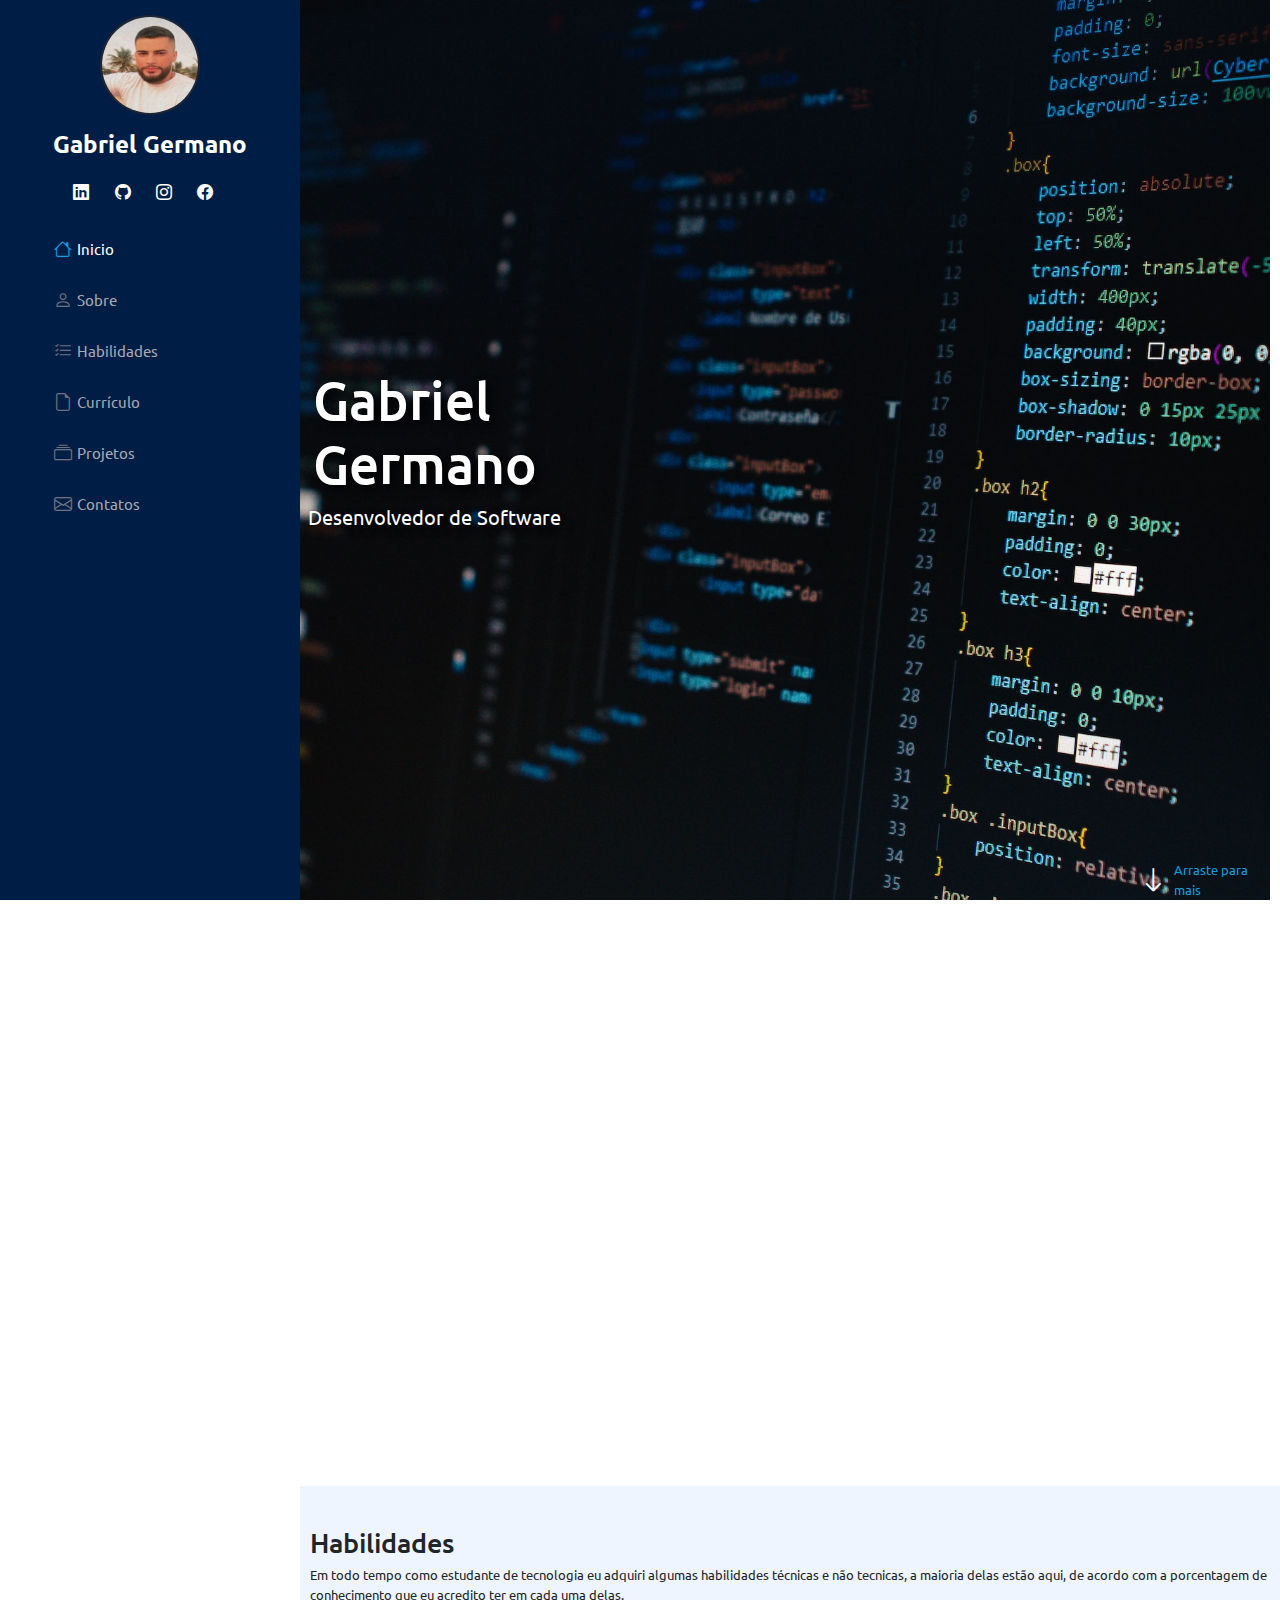
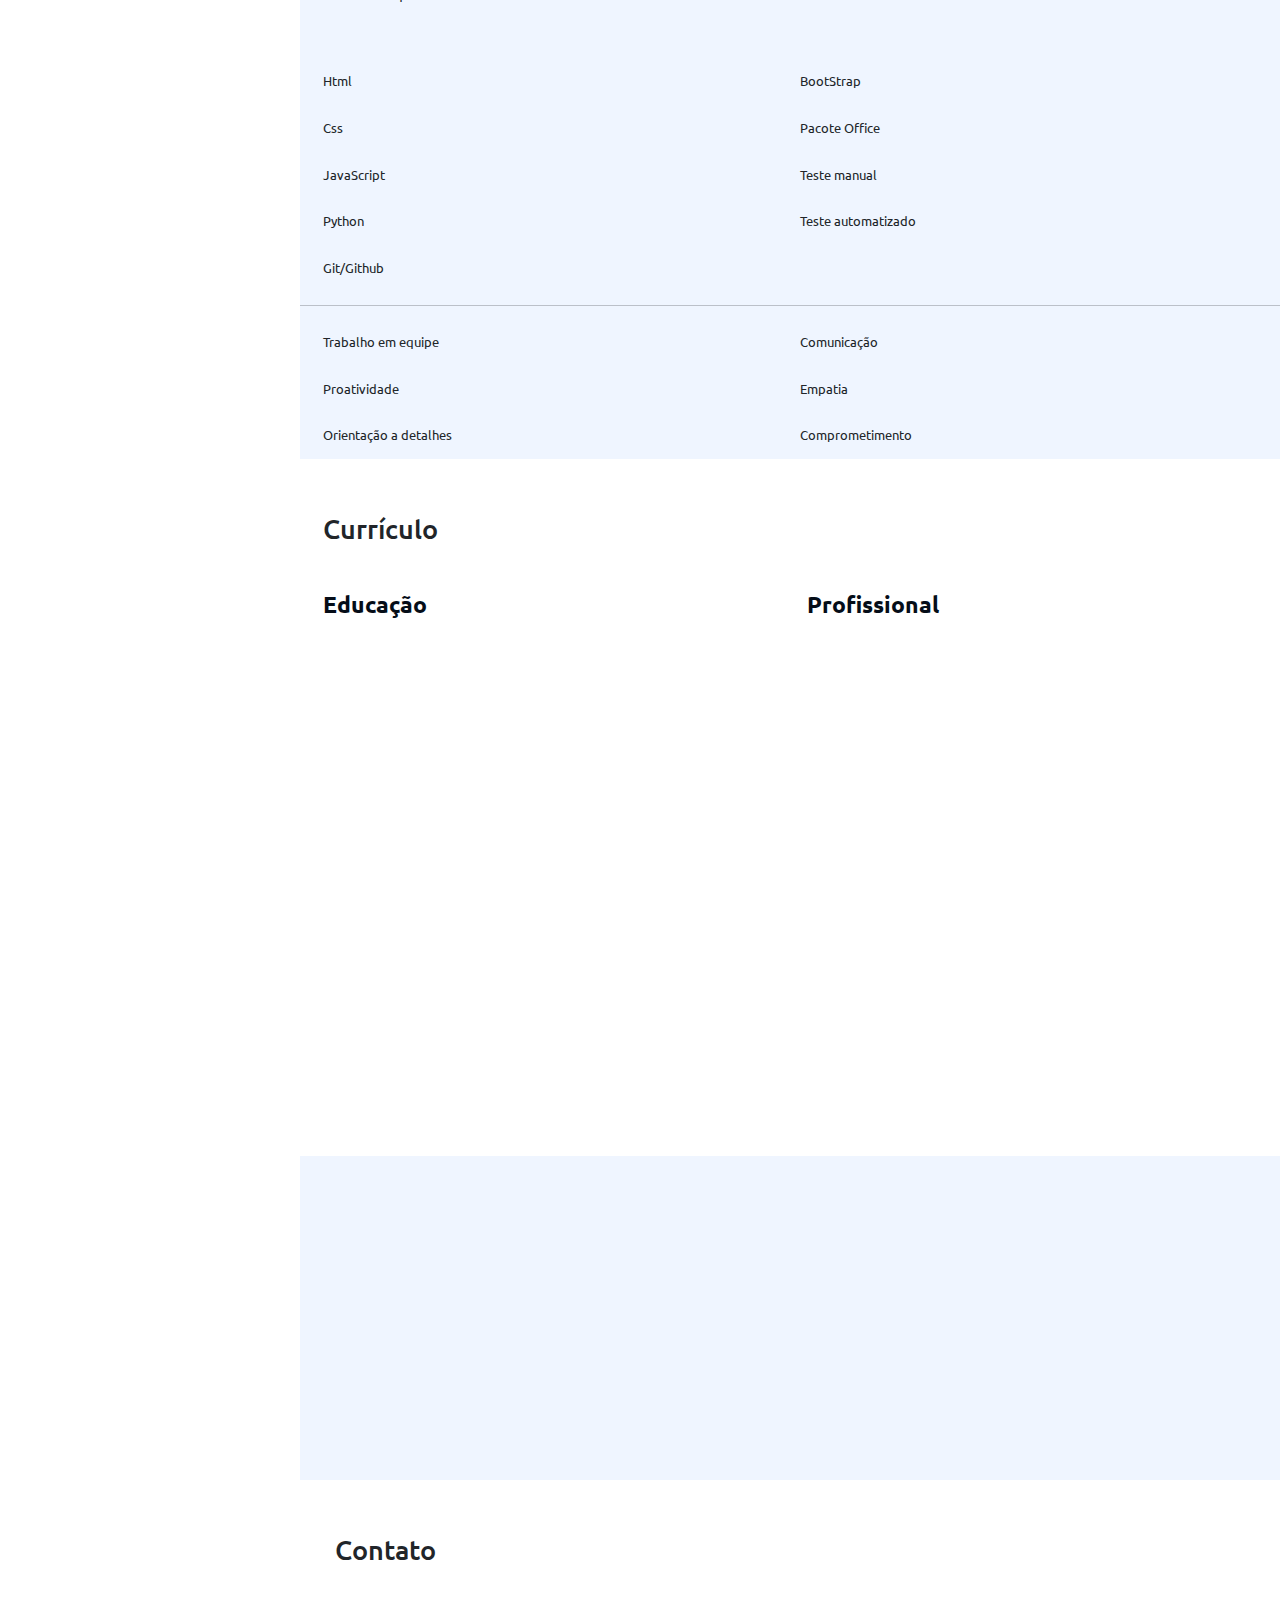
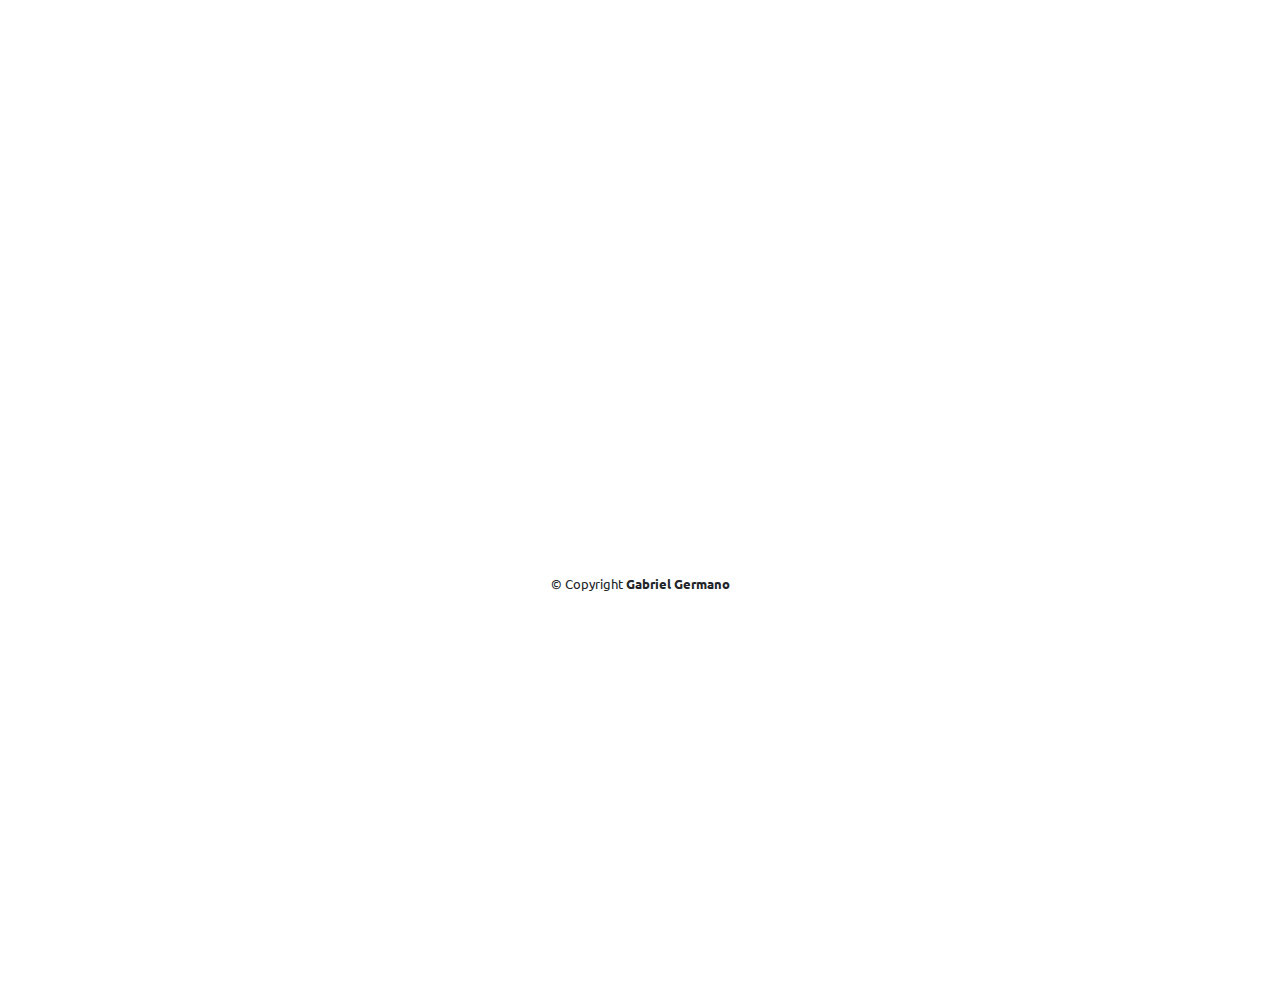
<file: index.html>
<!DOCTYPE html>
<html lang="pt-br">
<head>
    <meta charset="UTF-8">
    <meta http-equiv="X-UA-Compatible" content="IE=edge">
    <meta name="viewport" content="width=device-width, initial-scale=1.0">
    <title>Portfólio | Gabriel Germano</title>
    <link rel="stylesheet" href="../static/bootstrap/css/bootstrap.css">
    <link rel="stylesheet" href="../static/style.css">
    <link rel="stylesheet" href="https://cdn.jsdelivr.net/npm/bootstrap-icons@1.10.5/font/bootstrap-icons.css">
    <link rel="shortcut icon" href="../static/img/logo.ico" type="image/x-icon">
</head>
<body>
    <i class="bi bi-list menu-mobile"></i>
    <aside id="header">
        <section class="profile ">
            <img src="../static/img/foto perfil.jpeg" alt="foto perfil">
            <h1>Gabriel Germano</h1>
            <div class="social-link mt-4 text-center">
                <a href="https://www.linkedin.com/in/gabriel-germano-a6944b266/" target="_blank">
                    <i class="bi bi-linkedin"></i>
                </a>
                <a href="https://github.com/germanogabriel99" target="_blank">
                    <i class="bi bi-github"></i>
                </a>
                <a href="https://www.instagram.com/germano.1999/" target="_blank">
                    <i class="bi bi-instagram"></i>
                </a>
                <a href="https://www.facebook.com/people/Gabriel-Germano/pfbid02Xdu8XvGc6qBXGQZ2QqjnR3pwGkGqaXidBrWwDReMaN4AehmXfa6WUtbkmHQedji9l/?mibextid=ZbWKwL" target="_blank">
                    <i class="bi bi-facebook"></i>
                </a>
            </div>
        </section>
        <nav id='navbar' class="nav-menu">
            <ul class="nav flex-column">
                <li class="nav-item">
                  <a class="nav-link active" aria-current="page" href="#inicio"><i class="bi bi-house"></i> Inicio</a>
                </li>
                <li class="nav-item">
                  <a class="nav-link" href="#sobre"><i class="bi bi-person"></i> Sobre</a>
                </li>
                <li class="nav-item">
                  <a class="nav-link" href="#habilidades"><i class="bi bi-list-check"></i> Habilidades</a>
                </li>
                <li class="nav-item">
                    <a class="nav-link" href="#curriculo"><i class="bi bi-file-earmark"></i> Currículo</a>
                </li>
                <li class="nav-item">
                    <a class="nav-link" href="#projetos"><i class="bi bi-collection"></i> Projetos</a>
                </li>
                <li class="nav-item">
                    <a class="nav-link" href="#contatos"><i class="bi bi-envelope"></i> Contatos</a>
                </li>  
                
              </ul>

        </nav>
    </aside>
    <main id="main" >
        <section id="inicio" class="row ">
            <div class="col-md-5 d-flex justify-content-center align-items-center flex-column">
                <h2 class="text-white text-shadow">Gabriel Germano</h2>
                <span id="subtitle" class="text-white text-shadow">Desenvolvedor de Software</span>
            </div>
            <div class="col-md-7 d-flex justify-content-end align-items-end">
                <div id="arraste" class="d-flex aling-items-center">
                    <i class="bi bi-arrow-down text-white pe-2 fs-2"></i>
                    <a href="#sobre">Arraste para mais</a>
                </div>
            </div>
            
        </section>
        <section class=" container mt-4" id="sobre">
            <div class="row w-100 ">
                <div id="sobre-h" class="col-md-12" data-anime="left">
                    <h2 class="pt-3">Sobre</h2>
                    <p>Meu nome é Gabriel Germano e sou um apaixonado por tecnologia.

                        Sou um estudante de Análise e Desenvolvimento de Sistemas com paixão pelo desenvolvimento web e teste de software.
                        
                        Tenho me dedicado a adquirir conhecimentos nas áreas de desenvolvimento web, com foco voltado para front-end.Além disso, tenho interesse especial em teste de software, tanto manual quanto automatizado.
                        
                        Gosto de garantir a qualidade dos produtos, identificando e relatando problemas, além de buscar soluções para otimizar o processo de teste. Estou animado em aplicar meu conhecimento em projetos reais e aprender com profissionais da área.
                        
                        </p>
                </div>
            </div>
            <div class="row mt-4 ">
                <div class="col-md-4">
                    <img id="fotoperfil" class="shadow" src="../static/img/foto perfil maior.jpeg"Foto do Gabriel  data-anime="left">
                </div>
                <div class="col-md-8" data-anime="up">
                    <h3>Estudante de Análise e Desenvolvimento de Sistemas</h3>
                    <p>Atualmente estudando desenvolvimento WEB (Front-End) e Teste de software.</p>
                    <div class="row mt-3 mb-3">
                        <div class="col-md-6">
                            <ul class="list-group list-group-flush fs-5">
                                <li class="list-group-item">Niver:
                                    <span class="fw-lighter">23 de Janeiro de 1999</span>
                                </li>
                                <li class="list-group-item">Idade:
                                    <span class="fw-lighter">24 anos</span>
                                </li>
                                <li class="list-group-item">Cidade:
                                    <span class="fw-lighter">Araras</span>
                                </li>
                                <li class="list-group-item">Estado:
                                    <span class="fw-lighter">São Paulo</span>
                                </li>
                                
                            </ul>
                        </div>
                        <div class="col-md-6">
                            <ul class="list-group list-group-flush fs-5">
                                <li class="list-group-item">Civil:
                                    <span class="fw-lighter">Solteiro</span>
                                </li>
                                <li class="list-group-item">Hobby:
                                    <span class="fw-lighter">Academia</span>
                                </li>
                                <li class="list-group-item">Trabalho:
                                    <span class="fw-lighter">Estudante</span>
                                </li>
                                <li class="list-group-item">Experiência:
                                    <span class="fw-lighter">Em busca da primeira oportunidade na área</span>
                                </li>
                                
                            </ul>
                        </div>
                    </div>
                    <p>Sou um entusiasta do teste de software, dedicado a garantir a qualidade dos produtos por meio da identificação e resolução de problemas. Com foco tanto no teste manual quanto no automatizado, busco otimizar o processo de teste e assegurar que os sistemas atendam às necessidades dos usuários.</p>
                   
                </div>
            </div>
        </section>

        <section id="habilidades" class="mt-5 section-bg">
            <div id="hab"class="container pb-5 ">
                <h2 class="pt-5">Habilidades</h2>
                <p>Em todo tempo como estudante de tecnologia eu adquiri algumas habilidades técnicas e não tecnicas, a maioria delas estão aqui, de acordo com a porcentagem de conhecimento que eu acredito ter em cada uma delas.</p>
            </div>
            <div class="row mx-3">
                <div class="col-md-6">
                    <p class="mt-3 mb-0">Html</p>
                    <div class="progress" role="progressbar" aria-label="Example with label" aria-valuenow="55" aria-valuemin="0" aria-valuemax="100" data-anime="left">
                    <div class="progress-bar" style="width: 55%">55%</div>
                    </div>
                    <p class="mt-3 mb-0">Css</p>
                    <div class="progress" role="progressbar" aria-label="Example with label" aria-valuenow="55" aria-valuemin="0" aria-valuemax="100" data-anime="left">
                    <div class="progress-bar" style="width: 55%">55%</div>
                     </div>
                     <p class="mt-3 mb-0">JavaScript</p>
                     <div class="progress" role="progressbar" aria-label="Example with label" aria-valuenow="50" aria-valuemin="0" aria-valuemax="100" data-anime="left">
                    <div class="progress-bar" style="width: 50%">50%</div>
                    </div>
                    <p class="mt-3 mb-0">Python</p>
                    <div class="progress" role="progressbar" aria-label="Example with label" aria-valuenow="50" aria-valuemin="0" aria-valuemax="100" data-anime="left">
                    <div class="progress-bar" style="width: 50%">50%</div>
                    </div>
                    <p class="mt-3 mb-0">Git/Github</p>
                    <div class="progress" role="progressbar" aria-label="Example with label" aria-valuenow="50" aria-valuemin="0" aria-valuemax="100" data-anime="left">
                    <div class="progress-bar" style="width: 50%">50%</div>
                    </div>
                
                    
                   
                
                </div>
                <div class="col-md-6">
                    <p class="mt-3 mb-0">BootStrap</p>
                    <div class="progress" role="progressbar" aria-label="Example with label" aria-valuenow="40" aria-valuemin="0" aria-valuemax="100" data-anime="left">
                    <div class="progress-bar" style="width: 40%">40%</div>
                    </div>
                    <p class="mt-3 mb-0">Pacote Office</p>
                    <div class="progress" role="progressbar" aria-label="Example with label" aria-valuenow="75" aria-valuemin="0" aria-valuemax="100" data-anime="left">
                    <div class="progress-bar" style="width: 75%">75%</div>
                    </div>
                    <p class="mt-3 mb-0">Teste manual</p>
                    <div class="progress" role="progressbar" aria-label="Example with label" aria-valuenow="60" aria-valuemin="0" aria-valuemax="100" data-anime="left">
                    <div class="progress-bar" style="width: 60%">60%</div>
                    </div>
                    <p class="mt-3 mb-0">Teste automatizado</p>
                    <div class="progress" role="progressbar" aria-label="Example with label" aria-valuenow="25" aria-valuemin="0" aria-valuemax="100" data-anime="left">
                    <div class="progress-bar" style="width: 25%">25%</div>
                    </div>
                    

                </div>

            </div>
            <hr>
            <div class="row mx-3">
                <div class="col-md-6">
                <p class="mt-3 mb-0">Trabalho em equipe</p>
                <div class="progress" role="progressbar" aria-label="Example with label" aria-valuenow="99" aria-valuemin="0" aria-valuemax="100" data-anime="left">
                <div class="progress-bar" style="width: 99%">99%</div>
                </div>
                <p class="mt-3 mb-0">Proatividade</p>
                <div class="progress" role="progressbar" aria-label="Example with label" aria-valuenow="95" aria-valuemin="0" aria-valuemax="100" data-anime="left">
                <div class="progress-bar" style="width: 95%">95%</div> </div>
                <p class="mt-3 mb-0">Orientação a detalhes</p>
                <div class="progress" role="progressbar" aria-label="Example with label" aria-valuenow="90" aria-valuemin="0" aria-valuemax="100" data-anime="left">
                <div class="progress-bar" style="width: 90%">90%</div>
                </div>
                </div>
                <div class="col-md-6">
                    <p class="mt-3 mb-0">Comunicação</p>
                    <div class="progress" role="progressbar" aria-label="Example with label" aria-valuenow="95" aria-valuemin="0" aria-valuemax="100" data-anime="left">
                    <div class="progress-bar" style="width: 95%">95%</div></div>
                    <p class="mt-3 mb-0">Empatia</p>
                    <div class="progress" role="progressbar" aria-label="Example with label" aria-valuenow="90" aria-valuemin="0" aria-valuemax="100" data-anime="left">
                    <div class="progress-bar" style="width: 90%">90%</div>
                    </div>
                    <p class="mt-3 mb-0">Comprometimento</p>
                    <div class="progress" role="progressbar" aria-label="Example with label" aria-valuenow="95" aria-valuemin="0" aria-valuemax="100" data-anime="left">
                    <div class="progress-bar" style="width: 95%">95%</div>
                    </div>
                     </div>

                </div>
                </div>
                
            </div>

        </section>

        <section class="mt-5 cv ms-3" id="curriculo">
            <div class="container pb-5">
                <h2 id="curri" class="pt-3 pb-4">Currículo</h2>

                <div class="row">
                    <div class="col-md-6">
                        <h3 class="cv-title">Educação</h3>
                        <div class="cv-item" data-anime="up">
                            <h4>Análise e Desenvolvimento de Sistemas</h4>
                            <h5>Jan/2023 - jul/2025</h5>
                            <p><em></em>ESTÁCIO | EAD</p>
                            <p>Em resumo, o curso de Análise e Desenvolvimento de Sistemas prepara os estudantes para enfrentar os desafios do mundo da tecnologia, capacitando-os para desenvolver sistemas computacionais eficientes, seguros e inovadores.</p>
                        </div>
                        <div class="cv-item" data-anime="up">
                            <h4>Técnico em Mecânica</h4>
                            <h5>Jan/2015 - dez/2016</h5>
                            <p><em>ETEC | Araras/SP</em></p>
                            <p>Em resumo, o curso técnico em Mecânica Industrial oferece uma formação sólida e prática.Proporciona conhecimentos teóricos e habilidades práticas necessárias para o trabalho com máquinas e equipamentos.</p>
                        </div>
                        
                    </div>
                    <div class="col-md-6">
                        <h3 class="cv-title">Profissional</h3>
                        <div class="cv-item" data-anime="up">
                            <h4>Auxiliar de Produção</h4>
                            <h5>Set/2020 - Ago/2022 | Araras/SP</h5>
                            <p><em>LL Aparelhos Eletronicos LTDA</em></p>
                            <p>Como Auxiliar de Produção no Setor de Marcenaria, tive a responsabilidade de operar máquinas e equipamentos essenciais para a fabricação de caixas de som de alta qualidade.</p>
                        </div>
                        <div class="cv-item" data-anime="up">
                            <h4>Auxiliar de Produção</h4>
                            <h5>Mai/2019 - Mai/2020 | Araras/SP</h5>
                            <p><em>Rivera Móveis LTDA</em></p>
                            <p>Como Auxiliar de Produção, tive a responsabilidade de atuar na montagem e teste de móveis, garantindo a qualidade dos produtos e a satisfação dos clientes. Durante meu tempo nessa função, aprendi a interpretar e seguir projetos de móveis, utilizar ferramentas manuais e elétricas para montagem, bem como realizar testes de qualidade em cada peça e em cada projeto entregue.</p>
                        </div>
                        
                    </div>
                </div>
            </div>

        </section>

        <section id="projetos" class="section-bg mt-5">
            <div class="container pb-5 pt-5" data-anime="left">
                <h2 id="cont-projetos" class="pb-4">Projetos</h2>
                <div id="carouselProjetos" class="carousel carousel-dark slide">
                    <div class="carousel-indicators">
                      <button type="button" data-bs-target="#carouselProjetos" data-bs-slide-to="0" class="active" aria-current="true" aria-label="Slide 1"></button>
                      <button type="button" data-bs-target="#carouselProjetos" data-bs-slide-to="1" aria-label="Slide 2"></button>
                      
                    </div>
                    <div class="carousel-inner">
                      <div class="carousel-item active" data-bs-interval="10000">
                        <div class="row row-cols-1 row-cols-md-3 g-4">
                            <div class="col">
                              <div class="card">
                                <img src="../static/img/unnamed.png" class="card-img-top" alt="Em breve">
                                <div class="card-body">
                                  <h5 class="card-title">Em breve</h5>
                                  
                                </div>
                              </div>
                            </div>
                            <div class="col">
                              <div class="card">
                                <img src="../static/img/unnamed.png" class="card-img-top" alt="Em breve">
                                <div class="card-body">
                                  <h5 class="card-title">Em breve</h5>
                                  
                                </div>
                              </div>
                            </div>
                            <div class="col">
                              <div class="card">
                                <img src="../static/img/unnamed.png" class="card-img-top" alt="Em breve">
                                <div class="card-body">
                                  <h5 class="card-title">Em breve</h5>
                                 
                                </div>
                              </div>
                            </div>
                            
                          </div>
                      </div>
                      <div class="carousel-item" data-bs-interval="2000">
                        <div class="row row-cols-1 row-cols-md-3 g-4">
                            <div class="col">
                              <div class="card">
                                <img src="../static/img/unnamed.png" class="card-img-top" alt="Em breve">
                                <div class="card-body">
                                  <h5 class="card-title">Em breve</h5>
                                  
                                </div>
                              </div>
                            </div>
                            <div class="col">
                              <div class="card">
                                <img src="../static/img/unnamed.png" class="card-img-top" alt="Em breve">
                                <div class="card-body">
                                  <h5 class="card-title">Em breve</h5>
                                  
                                </div>
                              </div>
                            </div>
                            <div class="col">
                              <div class="card">
                                <img src="../static/img/unnamed.png" class="card-img-top" alt="Em breve">
                                <div class="card-body">
                                  <h5 class="card-title">Em breve</h5>
                                 
                                </div>
                              </div>
                            </div>
                            
                          </div>
                      
                      </div>
                      
                    </div>
                    <button class="carousel-control-prev" type="button" data-bs-target="#carouselProjetos" data-bs-slide="prev">
                      <span class="carousel-control-prev-icon" aria-hidden="true"></span>
                      <span class="visually-hidden">Previous</span>
                    </button>
                    <button class="carousel-control-next" type="button" data-bs-target="#carouselProjetos" data-bs-slide="next">
                      <span class="carousel-control-next-icon" aria-hidden="true"></span>
                      <span class="visually-hidden">Next</span>
                    </button>
                  </div>

                
            </div>

            </div>
        </section>

        <section class="pt-5 pb-5" id="contatos">
            <div class="container mb-5">
                <h2 id="conta" class="pt-3 pb-3">Contato</h2>
                <div class="row">
                    <div class="col-md-6 " data-anime="up">
                        <div class="card p-5 shadow border-0">
                            <div class="endereço">
                                <h4><i class="bi bi-geo-alt"></i> Localização:</h4>
                                <p>Araras, SP</p>
                            </div>
                            <div class="email">
                                <h4><i class="bi bi-envelope"></i> Email:</h4>
                                <p>gabrielhenrique23germano@gmail.com</p>
                            </div>
                            <iframe src="https://www.google.com/maps/embed?pb=!1m18!1m12!1m3!1d3689.9339731124405!2d-47.337684425604536!3d-22.356121818421414!2m3!1f0!2f0!3f0!3m2!1i1024!2i768!4f13.1!3m3!1m2!1s0x94c87088ebd64f3b%3A0x77bc05529aff7bb4!2sAv.%20Pres.%20Vargas%2C%20Araras%20-%20SP!5e0!3m2!1spt-BR!2sbr!4v1686065113661!5m2!1spt-BR!2sbr" width="400" height="300" style="border:0;" allowfullscreen="" loading="lazy" referrerpolicy="no-referrer-when-downgrade" class="w-100"></iframe>
                        </div>
                    </div>
                    <div class="col-md-6 mt-5 mt-md-0">
                        <div class="card p-5 shadow border-0  " data-anime="left">
                            <div class="linkedin-perfil mt-3">
                                <h4><i class="bi bi-linkedin"></i> Linkedin:</h4>
                                <p><a id="link-linkedin" href="https://www.linkedin.com/in/gabriel-germano-a6944b266/" target="_blank">Gabriel Germano</a></p>
                            </div>
                            <div class="whats mt-5">
                                <h4><i class="bi bi-whatsapp"></i> Whatsapp:</h4>
                                <p><a id="link-linkedin" href="https://api.whatsapp.com/send/?phone=5519991256210&text&type=phone_number&app_absent=0" target="_blank">Clique aqui</a></p>
                            </div>
                            <div class="git mt-5">
                                <h4><i class="bi bi-github"></i> GitHub:</h4>
                                <p><a id="link-linkedin" href="https://github.com/germanogabriel99" target="_blank">Gabriel Germano</a></p>

                            </div>
                            <div class="instagram mt-5">
                                <h4><i class="bi bi-instagram"></i> Instagram:</h4>
                                <p><a id="link-linkedin" href="https://www.instagram.com/germano.1999/" target="_blank">Gabriel Germano</a></p>

                            </div>
                            <div>
                                <br>
                                <br>
                            </div>
                        </div>
                    </div>
                    
                </div>
            </div>
        </section>

    </main>
    <footer id="footer">
        <div class="container">
            <div class="text-center">
                &copy; Copyright <strong>Gabriel Germano</strong>
            </div>
        </div>
    </footer>
    <script src="../static/bootstrap/js/bootstrap.bundle.min.js"></script>
    <script src="../static/script.js"></script>
</body>
</html>
</file>
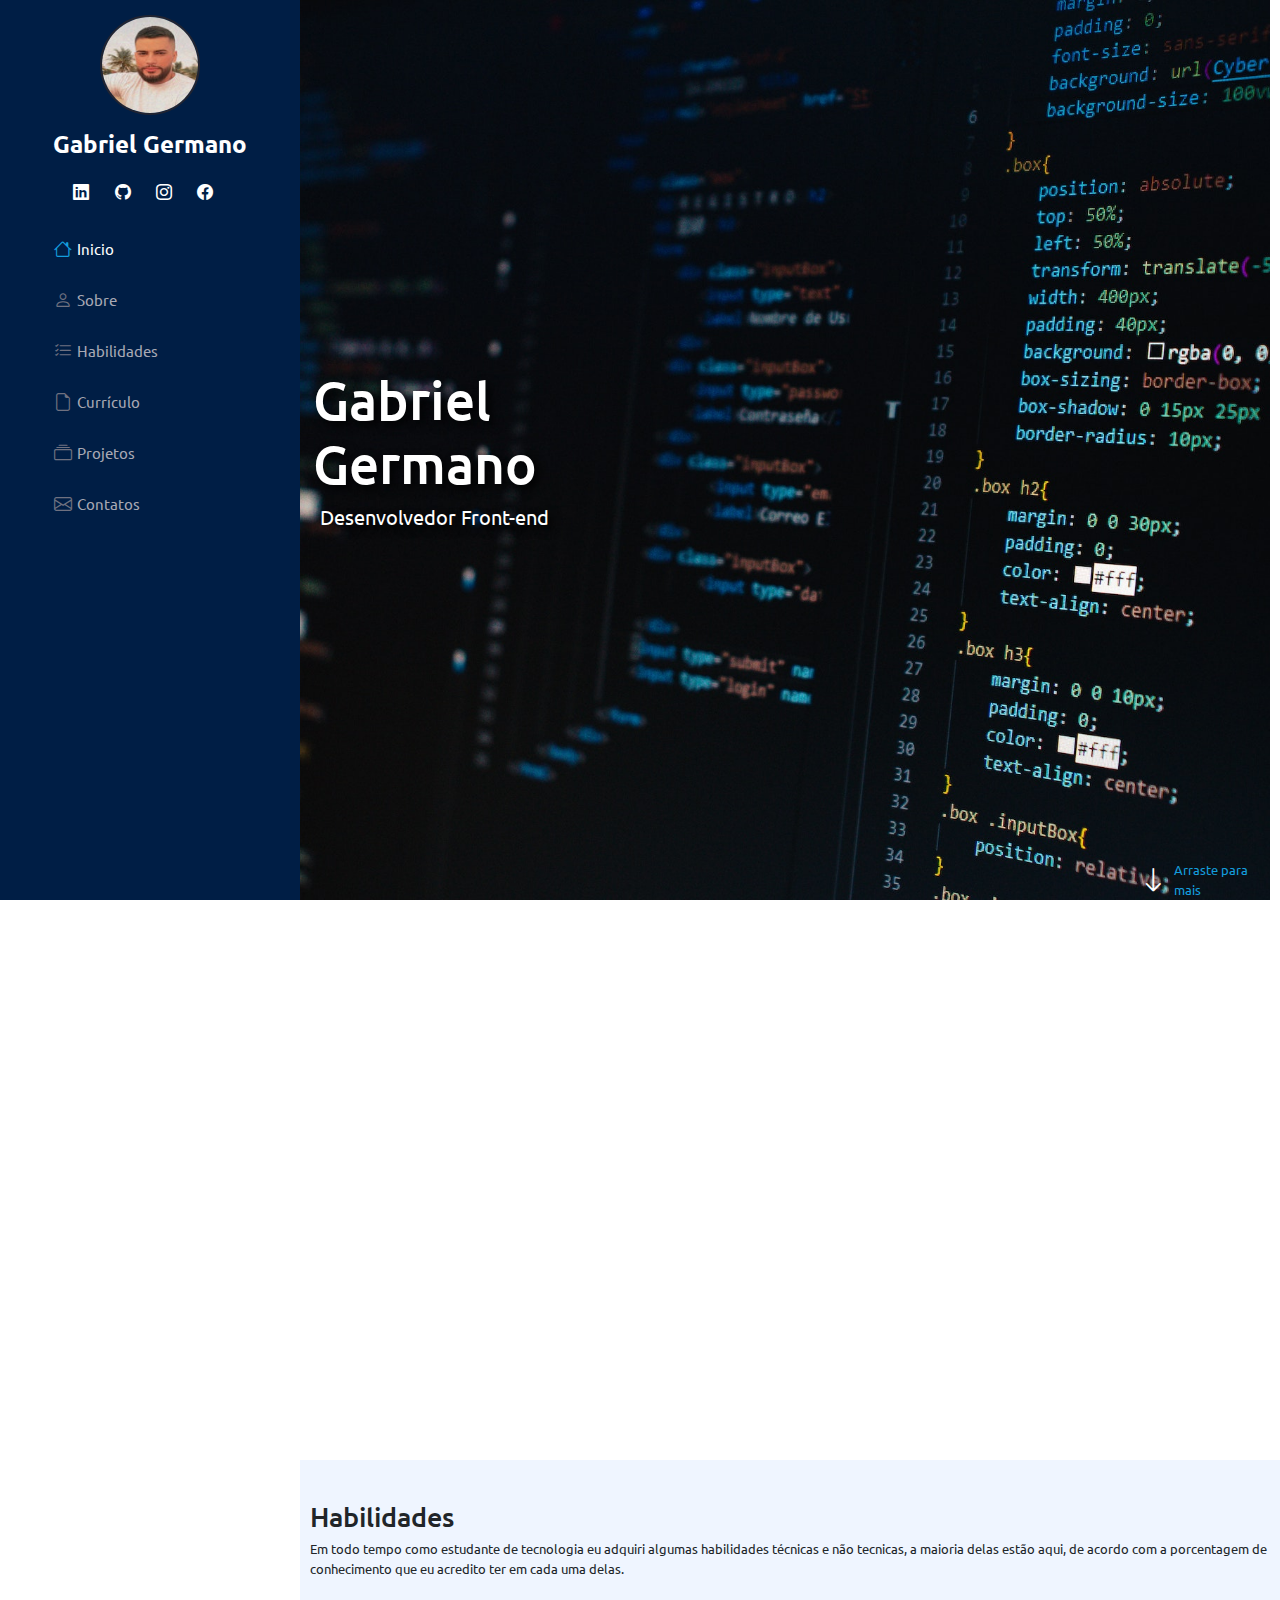
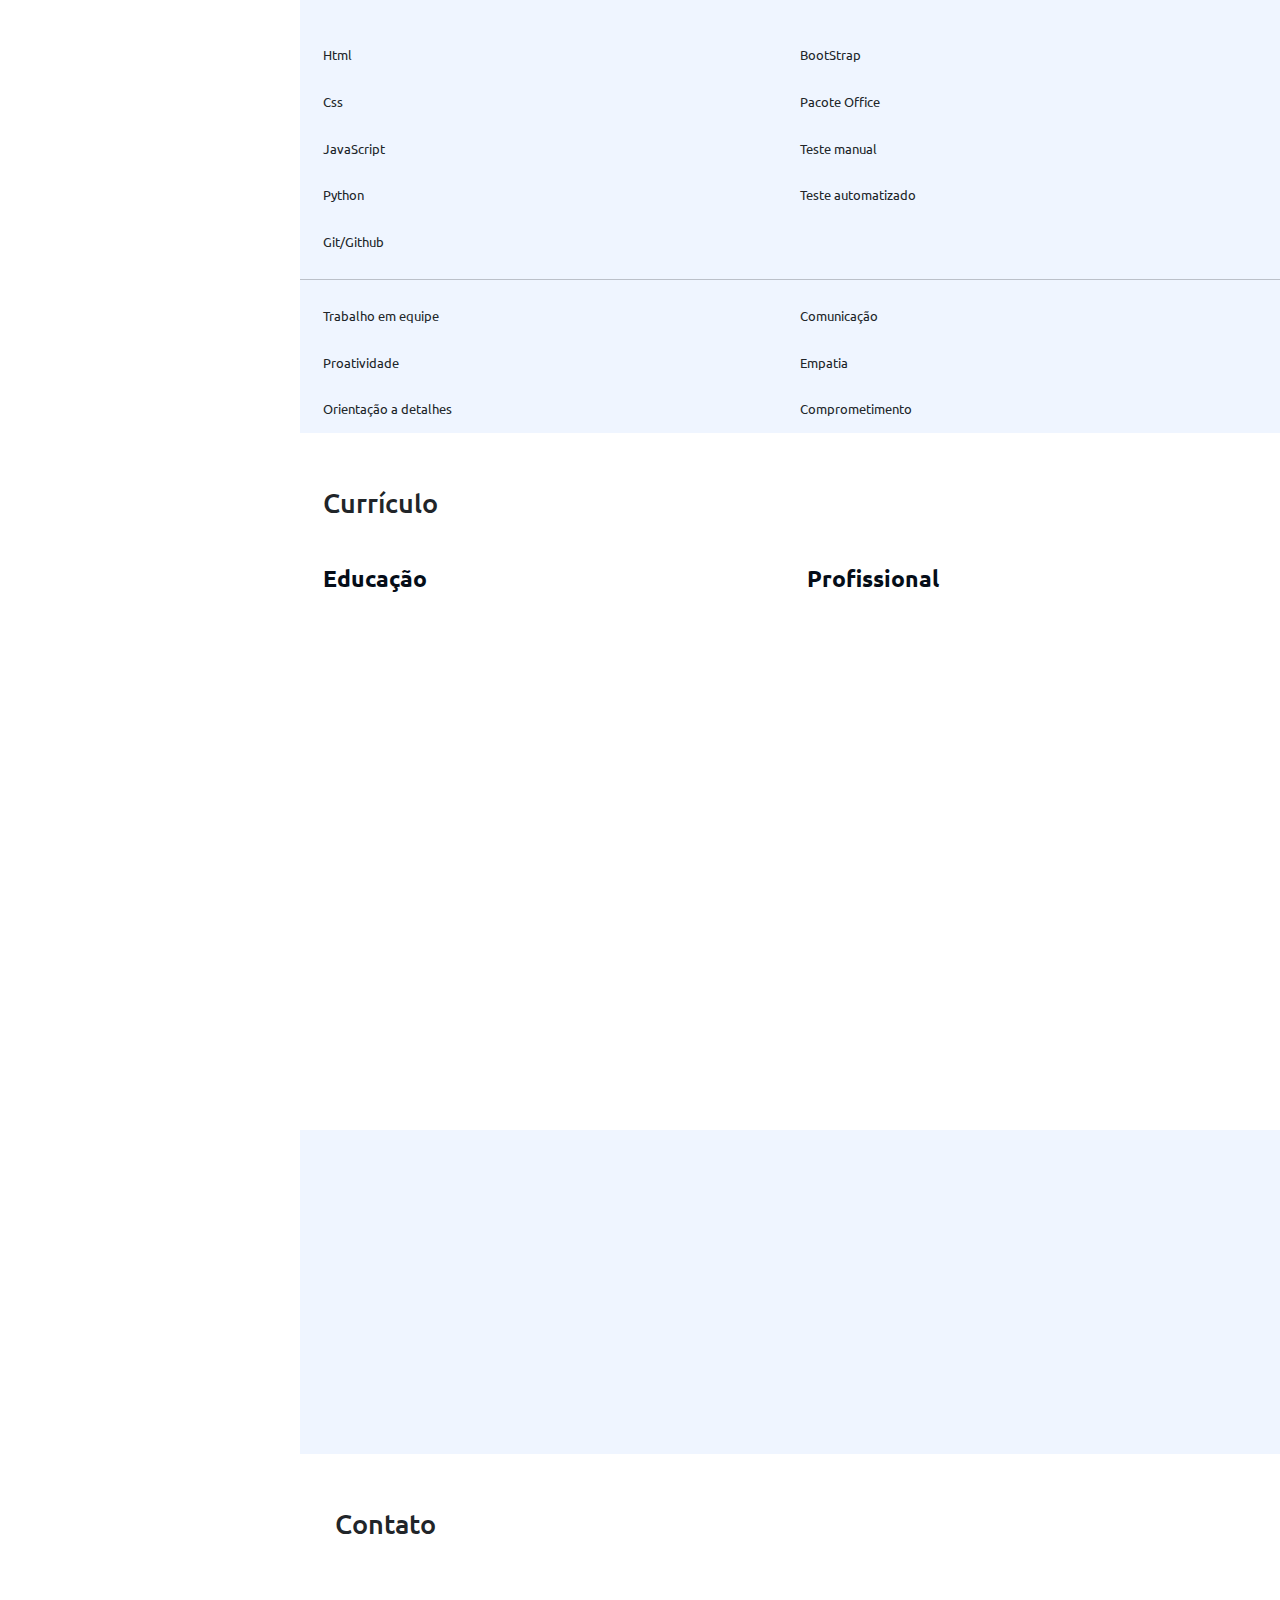
<file: templates/index.html>
<!DOCTYPE html>
<html lang="pt-br">
<head>
    <meta charset="UTF-8">
    <meta http-equiv="X-UA-Compatible" content="IE=edge">
    <meta name="viewport" content="width=device-width, initial-scale=1.0">
    <title>Portfólio | Gabriel Germano</title>
    <link rel="stylesheet" href="../static/bootstrap/css/bootstrap.css">
    <link rel="stylesheet" href="../static/style.css">
    <link rel="stylesheet" href="https://cdn.jsdelivr.net/npm/bootstrap-icons@1.10.5/font/bootstrap-icons.css">
</head>
<body>
    <i class="bi bi-list menu-mobile"></i>
    <aside id="header">
        <section class="profile ">
            <img src="../static/img/foto perfil.jpeg" alt="foto perfil">
            <h1>Gabriel Germano</h1>
            <div class="social-link mt-4 text-center">
                <a href="https://www.linkedin.com/in/gabriel-germano-a6944b266/" target="_blank">
                    <i class="bi bi-linkedin"></i>
                </a>
                <a href="https://github.com/germanogabriel99" target="_blank">
                    <i class="bi bi-github"></i>
                </a>
                <a href="https://www.instagram.com/germano.1999/" target="_blank">
                    <i class="bi bi-instagram"></i>
                </a>
                <a href="https://www.facebook.com/people/Gabriel-Germano/pfbid02Xdu8XvGc6qBXGQZ2QqjnR3pwGkGqaXidBrWwDReMaN4AehmXfa6WUtbkmHQedji9l/?mibextid=ZbWKwL" target="_blank">
                    <i class="bi bi-facebook"></i>
                </a>
            </div>
        </section>
        <nav id='navbar' class="nav-menu">
            <ul class="nav flex-column">
                <li class="nav-item">
                  <a class="nav-link active" aria-current="page" href="#inicio"><i class="bi bi-house"></i> Inicio</a>
                </li>
                <li class="nav-item">
                  <a class="nav-link" href="#sobre"><i class="bi bi-person"></i> Sobre</a>
                </li>
                <li class="nav-item">
                  <a class="nav-link" href="#habilidades"><i class="bi bi-list-check"></i> Habilidades</a>
                </li>
                <li class="nav-item">
                    <a class="nav-link" href="#curriculo"><i class="bi bi-file-earmark"></i> Currículo</a>
                </li>
                <li class="nav-item">
                    <a class="nav-link" href="#projetos"><i class="bi bi-collection"></i> Projetos</a>
                </li>
                <li class="nav-item">
                    <a class="nav-link" href="#contatos"><i class="bi bi-envelope"></i> Contatos</a>
                </li>  
                
              </ul>

        </nav>
    </aside>
    <main id="main" >
        <section id="inicio" class="row ">
            <div class="col-md-5 d-flex justify-content-center align-items-center flex-column">
                <h2 class="text-white text-shadow">Gabriel Germano</h2>
                <span id="subtitle" class="text-white text-shadow">Desenvolvedor Front-end</span>
            </div>
            <div class="col-md-7 d-flex justify-content-end align-items-end">
                <div id="arraste" class="d-flex aling-items-center">
                    <i class="bi bi-arrow-down text-white pe-2 fs-2"></i>
                    <a href="#sobre">Arraste para mais</a>
                </div>
            </div>
            
        </section>
        <section class=" container mt-4" id="sobre">
            <div class="row w-100 ">
                <div id="sobre-h" class="col-md-12" data-anime="down">
                    <h2 class="pt-3">Sobre</h2>
                    <p>Meu nome é Gabriel Germano e sou um apaixonado por tecnologia.

                        Sou um estudante de Análise e Desenvolvimento de Sistemas com paixão pelo desenvolvimento web e teste de software.
                        
                        Tenho me dedicado a adquirir conhecimentos nas áreas de desenvolvimento web, com foco voltado para front-end.Além disso, tenho interesse especial em teste de software, tanto manual quanto automatizado.
                        
                        Gosto de garantir a qualidade dos produtos, identificando e relatando problemas, além de buscar soluções para otimizar o processo de teste. Estou animado em aplicar meu conhecimento em projetos reais e aprender com profissionais da área.
                        
                        </p>
                </div>
            </div>
            <div class="row mt-4 ">
                <div class="col-md-4">
                    <img id="fotoperfil" class="shadow" src="../static/img/foto perfil maior.jpeg"Foto do Gabriel  data-anime="left">
                </div>
                <div class="col-md-8" data-anime="up">
                    <h3>Estudante de Análise e Desenvolvimento de Sistemas</h3>
                    <p>Atualmente, estou estudando Desenvolvimento web com foco em Front-end.</p>
                    <div class="row mt-3 mb-3">
                        <div class="col-md-6">
                            <ul class="list-group list-group-flush fs-5">
                                <li class="list-group-item">Niver:
                                    <span class="fw-lighter">23 de Janeiro de 1999</span>
                                </li>
                                <li class="list-group-item">Idade:
                                    <span class="fw-lighter">24 anos</span>
                                </li>
                                <li class="list-group-item">Cidade:
                                    <span class="fw-lighter">Araras</span>
                                </li>
                                <li class="list-group-item">Estado:
                                    <span class="fw-lighter">São Paulo</span>
                                </li>
                                
                            </ul>
                        </div>
                        <div class="col-md-6">
                            <ul class="list-group list-group-flush fs-5">
                                <li class="list-group-item">Civil:
                                    <span class="fw-lighter">Solteiro</span>
                                </li>
                                <li class="list-group-item">Hobby:
                                    <span class="fw-lighter">Academia</span>
                                </li>
                                <li class="list-group-item">Trabalho:
                                    <span class="fw-lighter">Estudante</span>
                                </li>
                                <li class="list-group-item">Experiência:
                                    <span class="fw-lighter">A aperfeiçoar</span>
                                </li>
                                
                            </ul>
                        </div>
                    </div>
                    <p>Sou um entusiasta do teste de software, dedicado a garantir a qualidade dos produtos por meio da identificação e resolução de problemas. Com foco tanto no teste manual quanto no automatizado, busco otimizar o processo de teste e assegurar que os sistemas atendam às necessidades dos usuários.</p>
                   
                </div>
            </div>
        </section>

        <section id="habilidades" class="mt-5 section-bg">
            <div id="hab"class="container pb-5 ">
                <h2 class="pt-5">Habilidades</h2>
                <p>Em todo tempo como estudante de tecnologia eu adquiri algumas habilidades técnicas e não tecnicas, a maioria delas estão aqui, de acordo com a porcentagem de conhecimento que eu acredito ter em cada uma delas.</p>
            </div>
            <div class="row mx-3">
                <div class="col-md-6">
                    <p class="mt-3 mb-0">Html</p>
                    <div class="progress" role="progressbar" aria-label="Example with label" aria-valuenow="70" aria-valuemin="0" aria-valuemax="100" data-anime="left">
                    <div class="progress-bar" style="width: 70%">70%</div>
                    </div>
                    <p class="mt-3 mb-0">Css</p>
                    <div class="progress" role="progressbar" aria-label="Example with label" aria-valuenow="65" aria-valuemin="0" aria-valuemax="100" data-anime="left">
                    <div class="progress-bar" style="width: 65%">65%</div>
                     </div>
                     <p class="mt-3 mb-0">JavaScript</p>
                     <div class="progress" role="progressbar" aria-label="Example with label" aria-valuenow="60" aria-valuemin="0" aria-valuemax="100" data-anime="left">
                    <div class="progress-bar" style="width: 60%">60%</div>
                    </div>
                    <p class="mt-3 mb-0">Python</p>
                    <div class="progress" role="progressbar" aria-label="Example with label" aria-valuenow="55" aria-valuemin="0" aria-valuemax="100" data-anime="left">
                    <div class="progress-bar" style="width: 55%">55%</div>
                    </div>
                    <p class="mt-3 mb-0">Git/Github</p>
                    <div class="progress" role="progressbar" aria-label="Example with label" aria-valuenow="60" aria-valuemin="0" aria-valuemax="100" data-anime="left">
                    <div class="progress-bar" style="width: 60%">60%</div>
                    </div>
                
                    
                   
                
                </div>
                <div class="col-md-6">
                    <p class="mt-3 mb-0">BootStrap</p>
                    <div class="progress" role="progressbar" aria-label="Example with label" aria-valuenow="50" aria-valuemin="0" aria-valuemax="100" data-anime="left">
                    <div class="progress-bar" style="width: 50%">50%</div>
                    </div>
                    <p class="mt-3 mb-0">Pacote Office</p>
                    <div class="progress" role="progressbar" aria-label="Example with label" aria-valuenow="75" aria-valuemin="0" aria-valuemax="100" data-anime="left">
                    <div class="progress-bar" style="width: 75%">75%</div>
                    </div>
                    <p class="mt-3 mb-0">Teste manual</p>
                    <div class="progress" role="progressbar" aria-label="Example with label" aria-valuenow="70" aria-valuemin="0" aria-valuemax="100" data-anime="left">
                    <div class="progress-bar" style="width: 70%">70%</div>
                    </div>
                    <p class="mt-3 mb-0">Teste automatizado</p>
                    <div class="progress" role="progressbar" aria-label="Example with label" aria-valuenow="25" aria-valuemin="0" aria-valuemax="100" data-anime="left">
                    <div class="progress-bar" style="width: 25%">25%</div>
                    </div>
                    

                </div>

            </div>
            <hr>
            <div class="row mx-3">
                <div class="col-md-6">
                <p class="mt-3 mb-0">Trabalho em equipe</p>
                <div class="progress" role="progressbar" aria-label="Example with label" aria-valuenow="99" aria-valuemin="0" aria-valuemax="100" data-anime="left">
                <div class="progress-bar" style="width: 99%">99%</div>
                </div>
                <p class="mt-3 mb-0">Proatividade</p>
                <div class="progress" role="progressbar" aria-label="Example with label" aria-valuenow="95" aria-valuemin="0" aria-valuemax="100" data-anime="left">
                <div class="progress-bar" style="width: 95%">95%</div> </div>
                <p class="mt-3 mb-0">Orientação a detalhes</p>
                <div class="progress" role="progressbar" aria-label="Example with label" aria-valuenow="90" aria-valuemin="0" aria-valuemax="100" data-anime="left">
                <div class="progress-bar" style="width: 90%">90%</div>
                </div>
                </div>
                <div class="col-md-6">
                    <p class="mt-3 mb-0">Comunicação</p>
                    <div class="progress" role="progressbar" aria-label="Example with label" aria-valuenow="95" aria-valuemin="0" aria-valuemax="100" data-anime="left">
                    <div class="progress-bar" style="width: 95%">95%</div></div>
                    <p class="mt-3 mb-0">Empatia</p>
                    <div class="progress" role="progressbar" aria-label="Example with label" aria-valuenow="85" aria-valuemin="0" aria-valuemax="100" data-anime="left">
                    <div class="progress-bar" style="width: 85%">85%</div>
                    </div>
                    <p class="mt-3 mb-0">Comprometimento</p>
                    <div class="progress" role="progressbar" aria-label="Example with label" aria-valuenow="95" aria-valuemin="0" aria-valuemax="100" data-anime="left">
                    <div class="progress-bar" style="width: 95%">95%</div>
                    </div>
                     </div>

                </div>
                </div>
                
            </div>

        </section>

        <section class="mt-5 cv ms-3" id="curriculo">
            <div class="container pb-5">
                <h2 class="pt-3 pb-4">Currículo</h2>

                <div class="row">
                    <div class="col-md-6">
                        <h3 class="cv-title">Educação</h3>
                        <div class="cv-item" data-anime="up">
                            <h4>Análise e Desenvolvimento de Sistemas</h4>
                            <h5>Jan/2023 - jul/2025</h5>
                            <p><em></em>ESTÁCIO | EAD</p>
                            <p>Em resumo, o curso de Análise e Desenvolvimento de Sistemas prepara os estudantes para enfrentar os desafios do mundo da tecnologia, capacitando-os para desenvolver sistemas computacionais eficientes, seguros e inovadores.</p>
                        </div>
                        <div class="cv-item" data-anime="up">
                            <h4>Técnico em Mecânica</h4>
                            <h5>Jan/2015 - dez/2016</h5>
                            <p><em>ETEC | Araras/SP</em></p>
                            <p>Em resumo, o curso técnico em Mecânica Industrial oferece uma formação sólida e prática.Proporciona conhecimentos teóricos e habilidades práticas necessárias para o trabalho com máquinas e equipamentos.</p>
                        </div>
                        
                    </div>
                    <div class="col-md-6">
                        <h3 class="cv-title">Profissional</h3>
                        <div class="cv-item" data-anime="up">
                            <h4>Auxiliar de Produção</h4>
                            <h5>Set/2020 - Ago/2022 | Araras/SP</h5>
                            <p><em>LL Aparelhos Eletronicos LTDA</em></p>
                            <p>Como Auxiliar de Produção no Setor de Marcenaria, tive a responsabilidade de operar máquinas e equipamentos essenciais para a fabricação de caixas de som de alta qualidade.</p>
                        </div>
                        <div class="cv-item" data-anime="up">
                            <h4>Auxiliar de Produção</h4>
                            <h5>Mai/2019 - Mai/2020 | Araras/SP</h5>
                            <p><em>Rivera Móveis LTDA</em></p>
                            <p>Como Auxiliar de Produção, tive a responsabilidade de atuar na montagem e teste de móveis, garantindo a qualidade dos produtos e a satisfação dos clientes. Durante meu tempo nessa função, aprendi a interpretar e seguir projetos de móveis, utilizar ferramentas manuais e elétricas para montagem, bem como realizar testes de qualidade em cada peça e em cada projeto entregue.</p>
                        </div>
                        
                    </div>
                </div>
            </div>

        </section>

        <section id="projetos" class="section-bg mt-5">
            <div class="container pb-5 pt-5" data-anime="left">
                <h2 id="cont-projetos" class="pb-4">Projetos</h2>
                <div id="carouselProjetos" class="carousel carousel-dark slide">
                    <div class="carousel-indicators">
                      <button type="button" data-bs-target="#carouselProjetos" data-bs-slide-to="0" class="active" aria-current="true" aria-label="Slide 1"></button>
                      <button type="button" data-bs-target="#carouselProjetos" data-bs-slide-to="1" aria-label="Slide 2"></button>
                      
                    </div>
                    <div class="carousel-inner">
                      <div class="carousel-item active" data-bs-interval="10000">
                        <div class="row row-cols-1 row-cols-md-3 g-4">
                            <div class="col">
                              <div class="card">
                                <img src="../static/img/unnamed.png" class="card-img-top" alt="Em breve">
                                <div class="card-body">
                                  <h5 class="card-title">Em breve</h5>
                                  
                                </div>
                              </div>
                            </div>
                            <div class="col">
                              <div class="card">
                                <img src="../static/img/unnamed.png" class="card-img-top" alt="Em breve">
                                <div class="card-body">
                                  <h5 class="card-title">Em breve</h5>
                                  
                                </div>
                              </div>
                            </div>
                            <div class="col">
                              <div class="card">
                                <img src="../static/img/unnamed.png" class="card-img-top" alt="Em breve">
                                <div class="card-body">
                                  <h5 class="card-title">Em breve</h5>
                                 
                                </div>
                              </div>
                            </div>
                            
                          </div>
                      </div>
                      <div class="carousel-item" data-bs-interval="2000">
                        <div class="row row-cols-1 row-cols-md-3 g-4">
                            <div class="col">
                              <div class="card">
                                <img src="../static/img/unnamed.png" class="card-img-top" alt="Em breve">
                                <div class="card-body">
                                  <h5 class="card-title">Em breve</h5>
                                  
                                </div>
                              </div>
                            </div>
                            <div class="col">
                              <div class="card">
                                <img src="../static/img/unnamed.png" class="card-img-top" alt="Em breve">
                                <div class="card-body">
                                  <h5 class="card-title">Em breve</h5>
                                  
                                </div>
                              </div>
                            </div>
                            <div class="col">
                              <div class="card">
                                <img src="../static/img/unnamed.png" class="card-img-top" alt="Em breve">
                                <div class="card-body">
                                  <h5 class="card-title">Em breve</h5>
                                 
                                </div>
                              </div>
                            </div>
                            
                          </div>
                      
                      </div>
                      
                    </div>
                    <button class="carousel-control-prev" type="button" data-bs-target="#carouselProjetos" data-bs-slide="prev">
                      <span class="carousel-control-prev-icon" aria-hidden="true"></span>
                      <span class="visually-hidden">Previous</span>
                    </button>
                    <button class="carousel-control-next" type="button" data-bs-target="#carouselProjetos" data-bs-slide="next">
                      <span class="carousel-control-next-icon" aria-hidden="true"></span>
                      <span class="visually-hidden">Next</span>
                    </button>
                  </div>

                
            </div>

            </div>
        </section>

        <section class="pt-5 pb-5" id="contatos">
            <div class="container mb-5">
                <h2 id="conta" class="pt-3 pb-3">Contato</h2>
                <div class="row">
                    <div class="col-md-5" data-anime="up">
                        <div class="card p-5 shadow border-0">
                            <div class="endereço">
                                <h4><i class="bi bi-geo-alt"></i> Localização:</h4>
                                <p>Araras, SP</p>
                            </div>
                            <div class="email">
                                <h4><i class="bi bi-envelope"></i> Email:</h4>
                                <p>gabrielhenrique23germano@gmail.com</p>
                            </div>
                            <iframe src="https://www.google.com/maps/embed?pb=!1m18!1m12!1m3!1d3689.9339731124405!2d-47.337684425604536!3d-22.356121818421414!2m3!1f0!2f0!3f0!3m2!1i1024!2i768!4f13.1!3m3!1m2!1s0x94c87088ebd64f3b%3A0x77bc05529aff7bb4!2sAv.%20Pres.%20Vargas%2C%20Araras%20-%20SP!5e0!3m2!1spt-BR!2sbr!4v1686065113661!5m2!1spt-BR!2sbr" width="400" height="300" style="border:0;" allowfullscreen="" loading="lazy" referrerpolicy="no-referrer-when-downgrade" class="w-100"></iframe>
                        </div>
                    </div>
                    <div class="col-md-7 mt-5 mt-md-0" data-anime="left">
                        <div class="card p-5 h-100 shadow border-0">
                            <form class="row g-3">
                                <div class="col-md-6">
                                  <label for="nome" class="form-label">Nome:</label>
                                  <input type="text" class="form-control" id="nome" name="nome" placeholder="Digite seu nome.">
                                </div>
                                <div class="col-md-6">
                                  <label for="email" class="form-label">Email:</label>
                                  <input type="email" class="form-control" id="email" name="email" placeholder="Digite seu email.">
                                </div>
                                
                                <div class="col-12">
                                  <label for="mensagem" class="form-label">Mensagem:</label>
                                  <textarea type="text" class="form-control" id="mensagem" rows="10" name="mensagem" placeholder="Digite sua mensagem."></textarea>
                                </div>                             
                                <div class="col-12 d-flex justify-content-center mt-4">
                                  <button type="submit" class="btn btn-primary">Enviar mensagem</button>
                                </div>
                              </form>
                        </div>
                    </div>
                </div>
            </div>
        </section>

    </main>
    <script src="../static/bootstrap/js/bootstrap.bundle.min.js"></script>
    <script src="../static/script.js"></script>
</body>
</html>
</file>
<file: static/style.css>
@import url('https://fonts.googleapis.com/css2?family=Roboto:ital,wght@0,100;0,300;0,400;0,500;0,700;0,900;1,100;1,300;1,400;1,500;1,700;1,900&family=Ubuntu:ital,wght@0,300;0,400;0,500;0,700;1,300;1,400;1,500;1,700&display=swap');

html, body{
    font-family: Ubuntu, Arial;
    width: 100%;
    height: 100%;
    font-size: 10pt;
    
}
#header{
    position: fixed;
    top: 0;
    left: 0;
    bottom: 0;
    overflow-y: auto;
    background-color: #001E45;
    width: 300px;
    transition: all ease-in-out 0.5s;
    padding: 0 15px;
    z-index: 9997;
}

.profile img{
    margin: 15px auto;
    width: 100px;
    height: 100px;
    display: block;
    border: solid 2px #212431;
    border-radius: 50%;
    

}
.profile h1{
    font-size: 24px;
    margin: 0;
    padding: 0;
    font-weight: 600;
    text-align: center;
    color: white;
}
.social-link a{
    font-size: 1.2em;
    
    color: white;
    
    padding: 0.3rem;
    margin-right: 1rem;
    border-radius: 50%;
    transition: 0.3s;
    text-decoration: none;
}
.social-link i:hover{
    color: #149ddd;
}
.nav-menu{
    padding: 1.5rem;
}
.nav-menu a,
.nav-menu a:focus{
    display: flex;
    align-items: center;
    color: #a8a9b4;
    transition: 0.3s;
    font-size: 15px;
}
.nav-menu a i,
.nav-menu a:focus i {
    font-size: 18px;
    padding: 0.4rem;
    color: #6f7180;
}
.nav-menu a:hover,
.nav-menu .active,
.nav-menu .active:focus,
.nav-menu li:hover > a{
    text-decoration: none;
    color: white;
}
.nav-menu a:hover i,
.nav-menu .active i,
.nav-menu .active:focus i,
.nav-menu li:hover > a i{
    color: #149ddd;
}
#main{
    margin-left: 300px;
}
section#inicio{
    background-image: url("img/pexels-neo-2653362.jpg");
    background-repeat: no-repeat;
    background-size: cover;
    background-attachment: fixed;
    background-position: center;

    width: 100%;
    height: 100vh;
}
section#inicio h2{
    font-size: 4rem;
    margin-left: 1rem;
    
}
section#inicio span#subtitle{
    margin-right: 9rem;
    font-size: 1.5rem;
}
.text-shadow{
    text-shadow: 4px 4px 10px black;
}
section#inicio div#arraste{
    width: 9rem;
}
section#inicio div#arraste a{
    text-decoration: none;
    color: #149ddd;
}
i.menu-mobile{
    position: fixed;
    color: #fff;
    background-color: rgb(14, 11, 11);
    right: 1rem;
    top: 1rem;
    font-size: 1.5rem;
    border-radius: 4rem;
    cursor: pointer;
    z-index: 10;
    height: 45px;
    width: 45px;
    display: none;
    justify-content: center;
    align-items: center;
}
.menu-nav-active{
    overflow: hidden;
    
}
.menu-nav-active #header{
    left: 0;
}


.section-bg{
    background-color: #eff5ff;
}


.cv .cv-title{
    font-weight: 700;
    margin-top: 20px;
    margin-bottom: 20px;
    color: #050d18;

}
.cv .cv-item{
    padding: 0 0 15px 15px;
    margin-top: -2px;
    border-left: 2px solid #1f5297;
    position: relative;
}
.cv .cv-item h4{
    line-height: 18px;
    font-weight: 600;
    text-transform: uppercase;
    font-family: "Poppins",sans-serif;
    color: #050d18;
    margin-bottom: 10px;
}
.cv .cv-item h5{
    background-color: #e4edf9;
    padding: 5px 15px;
    display: inline-block;
    font-weight: 600;
    margin-bottom: 10px;
}
.cv .cv-item::before{
    content: "";
    position: absolute;
    top: 0;
    left: -9px;
    width: 16px;
    height: 16px;
    border: 2px solid #1f5297;
    background-color: #fff;
    border-radius: 50%;

}



.carousel-control-prev{
    margin-left: 2rem;
}
.carousel-control-next{
    margin-right: -7rem;
}
.carousel-indicators{
    margin-bottom: -35px;
}
#carouselProjetos{
    width: 85%;
    text-align: center;
    padding: 0 0 0 120px;
}
 #cont-projetos{
    margin-left: 2rem;
 }
 #conta{
    padding-left: 25px;
 }

 [data-anime]{
    opacity: 0;
    transition: 1s;
 }
 [data-anime="down"]{
    transform: translate3d(0,-100%,0);

 }
 [data-anime="up"]{
    transform: translate3d(0,100%,0);

 }
 [data-anime="left"]{
    transform: translate3d(-100%,0,0);

 }
 [data-anime="right"]{
    transform: translate3d(0,0,0);

 }
 [data-anime].animate{
    opacity: 1;
    transform: translate3d(0,0,0);
 }

 @media (max-width: 1000px){
    .carousel-control-prev{
        margin-left: 0;
    }
    .carousel-control-next{
        margin-right: 0;
    }
    #carouselProjetos{
        width: 100%;
        text-align: center;
        padding: 0 0 0 5px;
    }
}

@media (max-width:1024px){
    #header{
        left: -300px;

    }
    i.menu-mobile{
        display: flex;
    }
    section#inicio h2{
        font-size: 2.5rem;
    }
    section#inicio span#subtitle{
        margin-right: 0;
        font-size: 1rem;
    }
    #main{
        margin-left: 0;
    }


}
</file>
